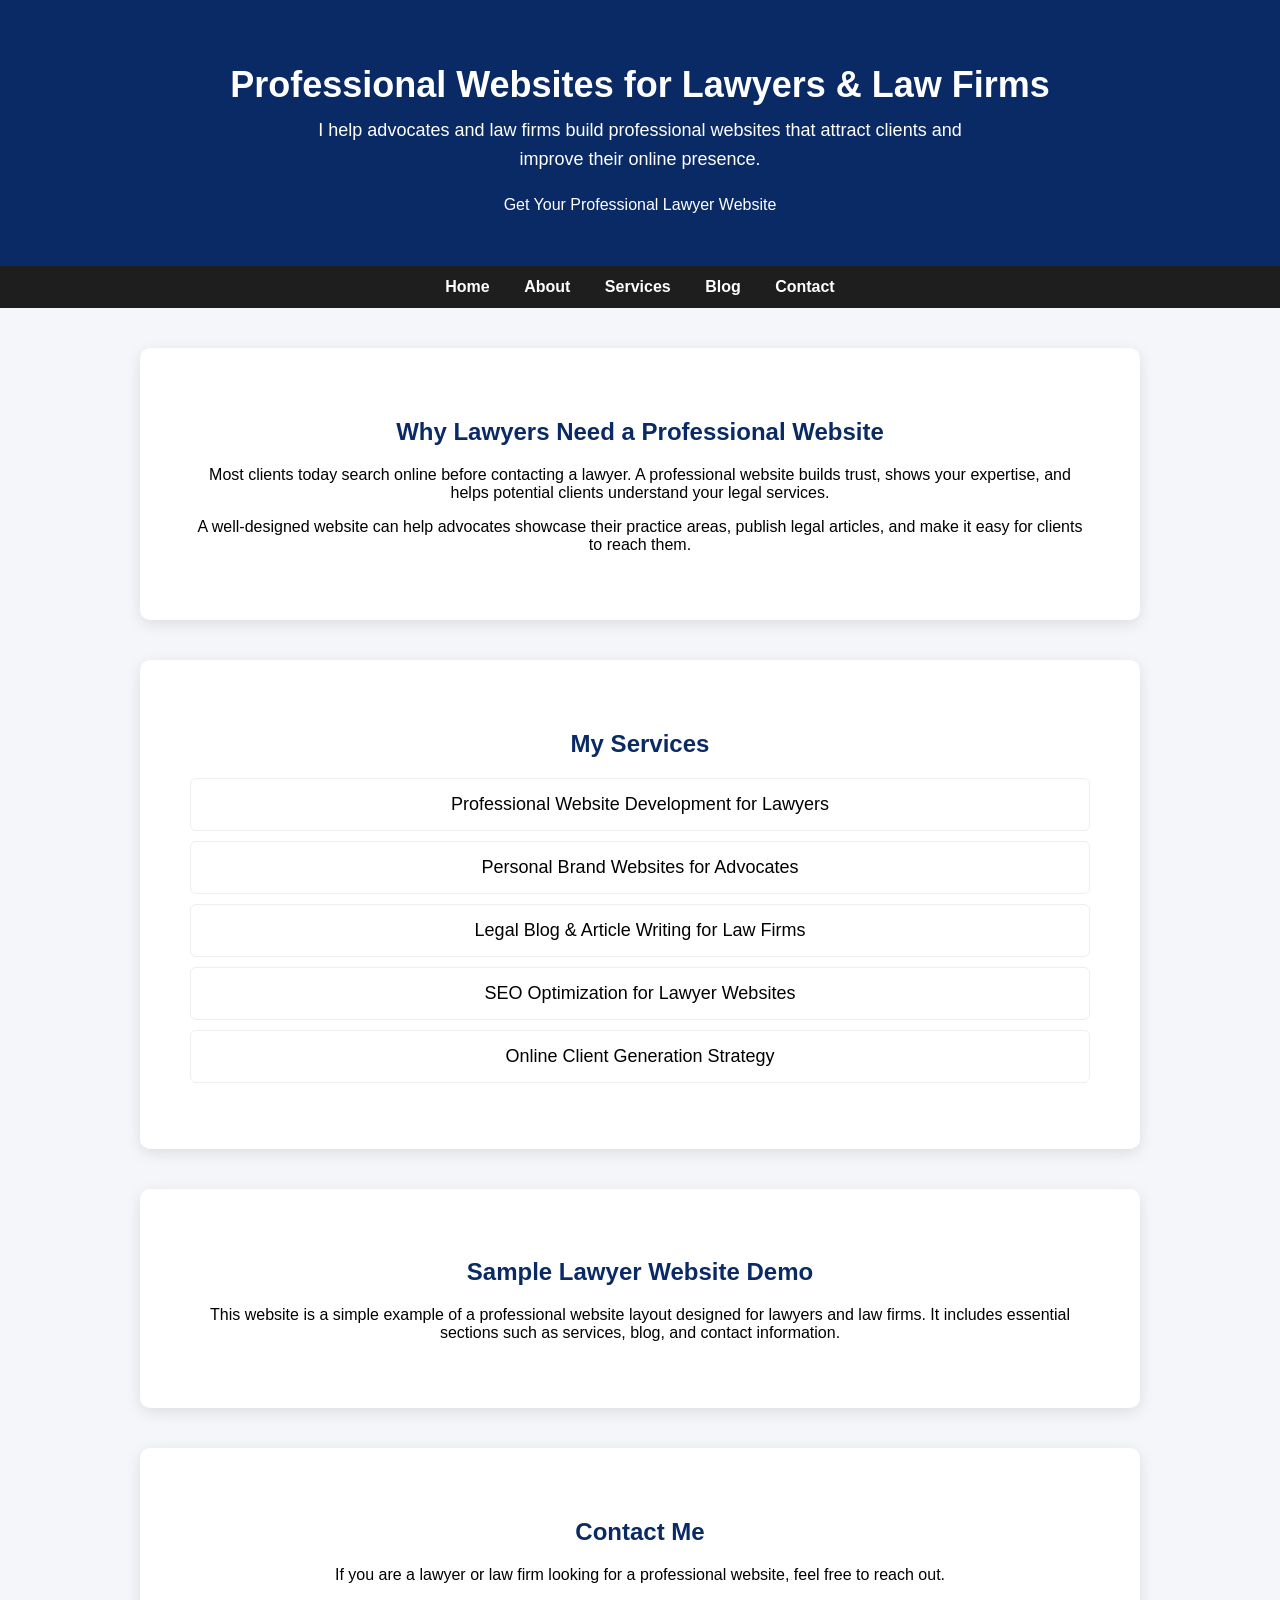
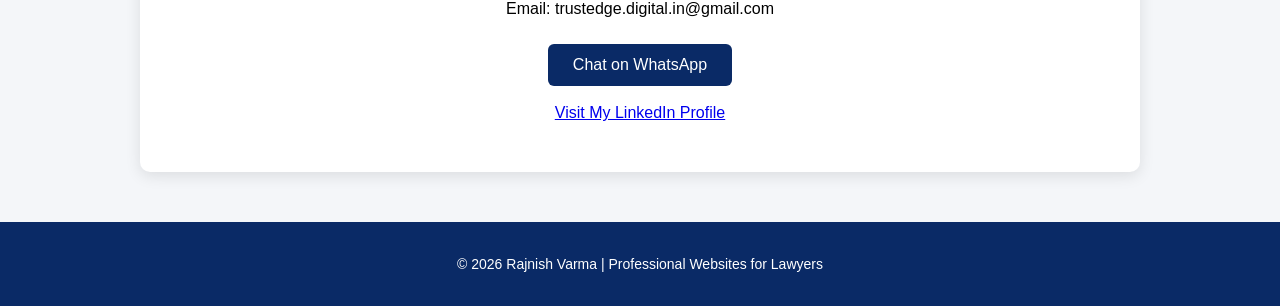
<file: index.html>
<!DOCTYPE html>
<html lang="en">

<head>

<meta charset="UTF-8">
<meta name="viewport" content="width=device-width, initial-scale=1.0">

<title>Rajnish Varma | Professional Websites for Lawyers</title>

<link rel="stylesheet" href="style.css">

</head>

<body>

<header>

<h1>Professional Websites for Lawyers & Law Firms</h1>

<p>
I help advocates and law firms build professional websites that attract clients and improve their online presence.
</p>

<a href="contact.html">
<button>Get Your Professional Lawyer Website</button>
</a>

</header>

<nav>

<a href="index.html">Home</a>
<a href="about.html">About</a>
<a href="services.html">Services</a>
<a href="blog.html">Blog</a>
<a href="contact.html">Contact</a>

</nav>


<div class="container">

<h2>Why Lawyers Need a Professional Website</h2>

<p>
Most clients today search online before contacting a lawyer. A professional website builds trust, shows your expertise, and helps potential clients understand your legal services.
</p>

<p>
A well-designed website can help advocates showcase their practice areas, publish legal articles, and make it easy for clients to reach them.
</p>

</div>


<div class="container">

<h2>My Services</h2>

<ul>

<li>Professional Website Development for Lawyers</li>

<li>Personal Brand Websites for Advocates</li>

<li>Legal Blog & Article Writing for Law Firms</li>

<li>SEO Optimization for Lawyer Websites</li>

<li>Online Client Generation Strategy</li>

</ul>

</div>


<div class="container">

<h2>Sample Lawyer Website Demo</h2>

<p>
This website is a simple example of a professional website layout designed for lawyers and law firms. It includes essential sections such as services, blog, and contact information.
</p>

</div>


<div class="container">

<h2>Contact Me</h2>

<p>
If you are a lawyer or law firm looking for a professional website, feel free to reach out.
</p>

<p>Email: trustedge.digital.in@gmail.com</p>

<a href="https://wa.me/919473610747">
<button>Chat on WhatsApp</button>
</a>

<br><br>

<a href="https://www.linkedin.com">
Visit My LinkedIn Profile
</a>

</div>


<footer>

<p>© 2026 Rajnish Varma | Professional Websites for Lawyers</p>

</footer>

</body>

</html>
</file>
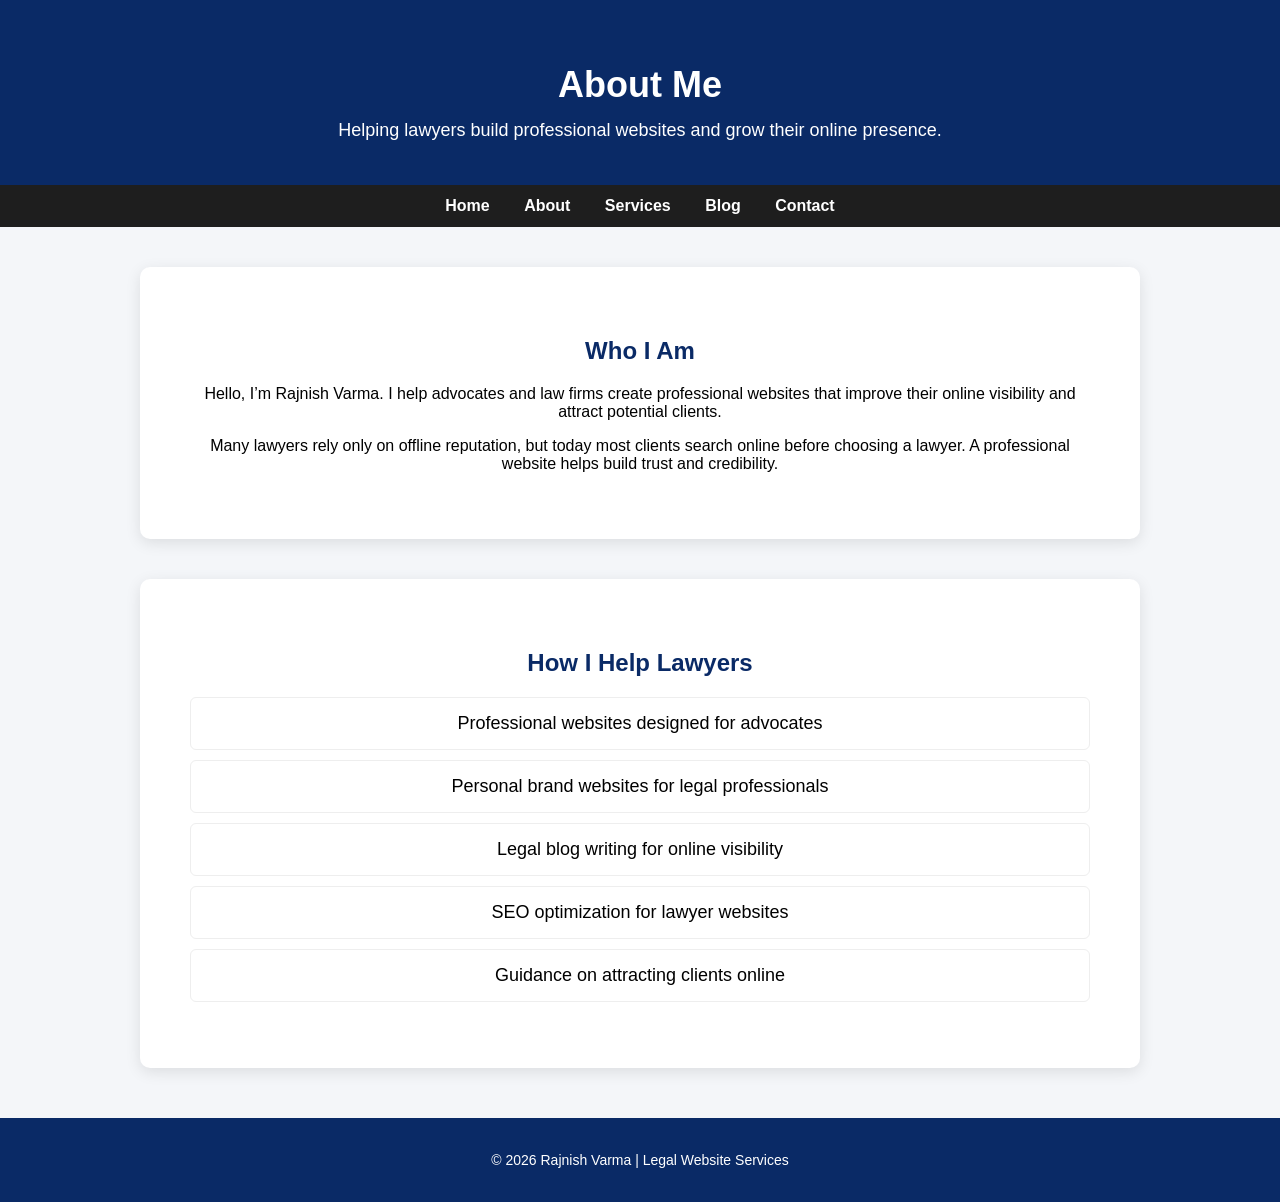
<file: about.html>
<!DOCTYPE html>
<html lang="en">

<head>

<meta charset="UTF-8">
<meta name="viewport" content="width=device-width, initial-scale=1.0">

<title>About | Rajnish Varma</title>

<link rel="stylesheet" href="style.css">

</head>

<body>

<header>

<h1>About Me</h1>

<p>Helping lawyers build professional websites and grow their online presence.</p>

</header>

<nav>

<a href="index.html">Home</a>
<a href="about.html">About</a>
<a href="services.html">Services</a>
<a href="blog.html">Blog</a>
<a href="contact.html">Contact</a>

</nav>

<div class="container">

<h2>Who I Am</h2>

<p>
Hello, I’m Rajnish Varma. I help advocates and law firms create professional websites that improve their online visibility and attract potential clients.
</p>

<p>
Many lawyers rely only on offline reputation, but today most clients search online before choosing a lawyer. A professional website helps build trust and credibility.
</p>

</div>

<div class="container">

<h2>How I Help Lawyers</h2>

<ul>

<li>Professional websites designed for advocates</li>

<li>Personal brand websites for legal professionals</li>

<li>Legal blog writing for online visibility</li>

<li>SEO optimization for lawyer websites</li>

<li>Guidance on attracting clients online</li>

</ul>

</div>

<footer>

<p>© 2026 Rajnish Varma | Legal Website Services</p>

</footer>

</body>

</html>
</file>
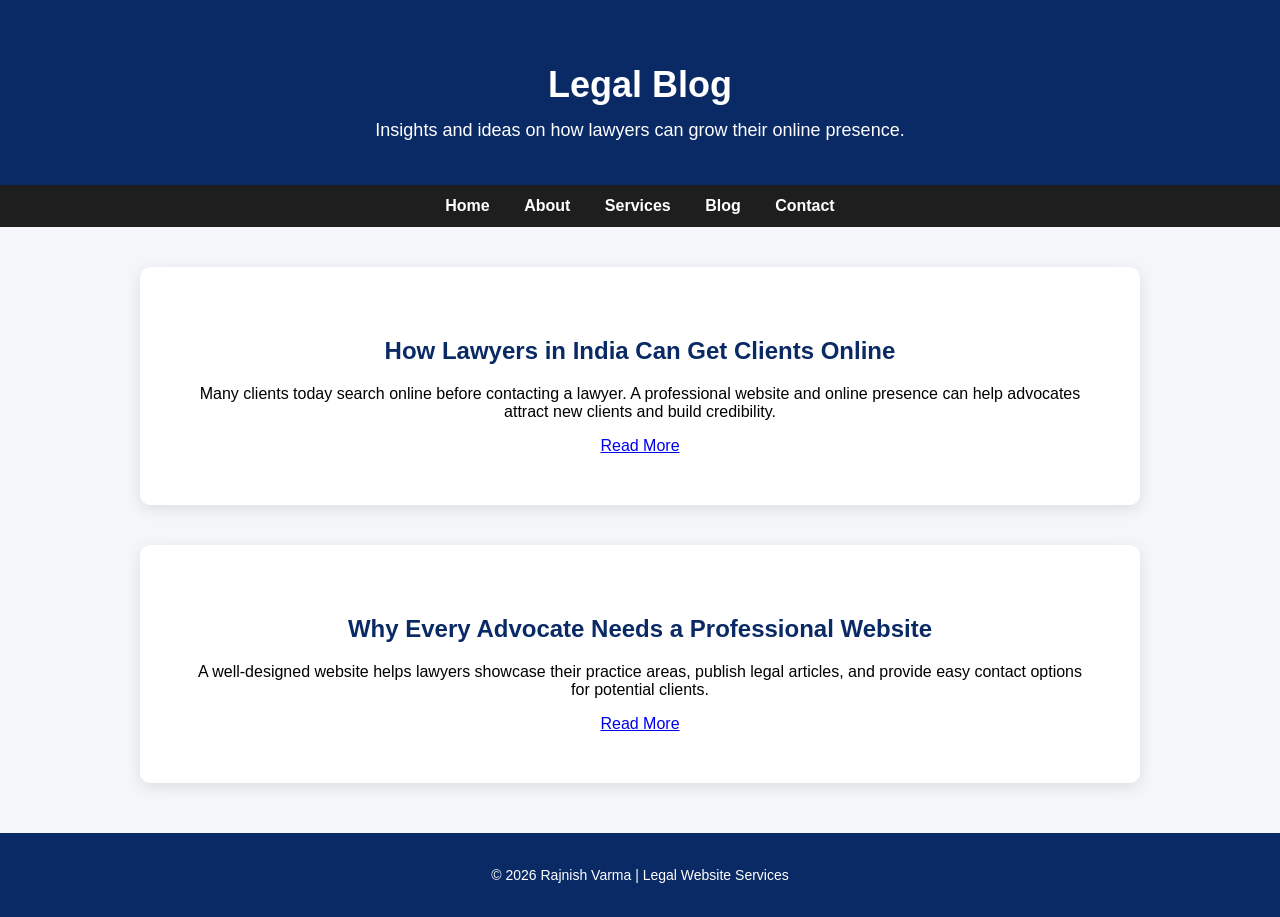
<file: blog.html>
<!DOCTYPE html>
<html lang="en">

<head>

<meta charset="UTF-8">
<meta name="viewport" content="width=device-width, initial-scale=1.0">

<title>Legal Blog | Rajnish Varma</title>

<link rel="stylesheet" href="style.css">

</head>

<body>

<header>

<h1>Legal Blog</h1>

<p>Insights and ideas on how lawyers can grow their online presence.</p>

</header>

<nav>

<a href="index.html">Home</a>
<a href="about.html">About</a>
<a href="services.html">Services</a>
<a href="blog.html">Blog</a>
<a href="contact.html">Contact</a>

</nav>

<div class="container">

<h2>How Lawyers in India Can Get Clients Online</h2>

<p>
Many clients today search online before contacting a lawyer. A professional website and online presence can help advocates attract new clients and build credibility.
</p>

<a href="#">
Read More
</a>

</div>


<div class="container">

<h2>Why Every Advocate Needs a Professional Website</h2>

<p>
A well-designed website helps lawyers showcase their practice areas, publish legal articles, and provide easy contact options for potential clients.
</p>

<a href="#">
Read More
</a>

</div>

<footer>

<p>© 2026 Rajnish Varma | Legal Website Services</p>

</footer>

</body>

</html>
</file>
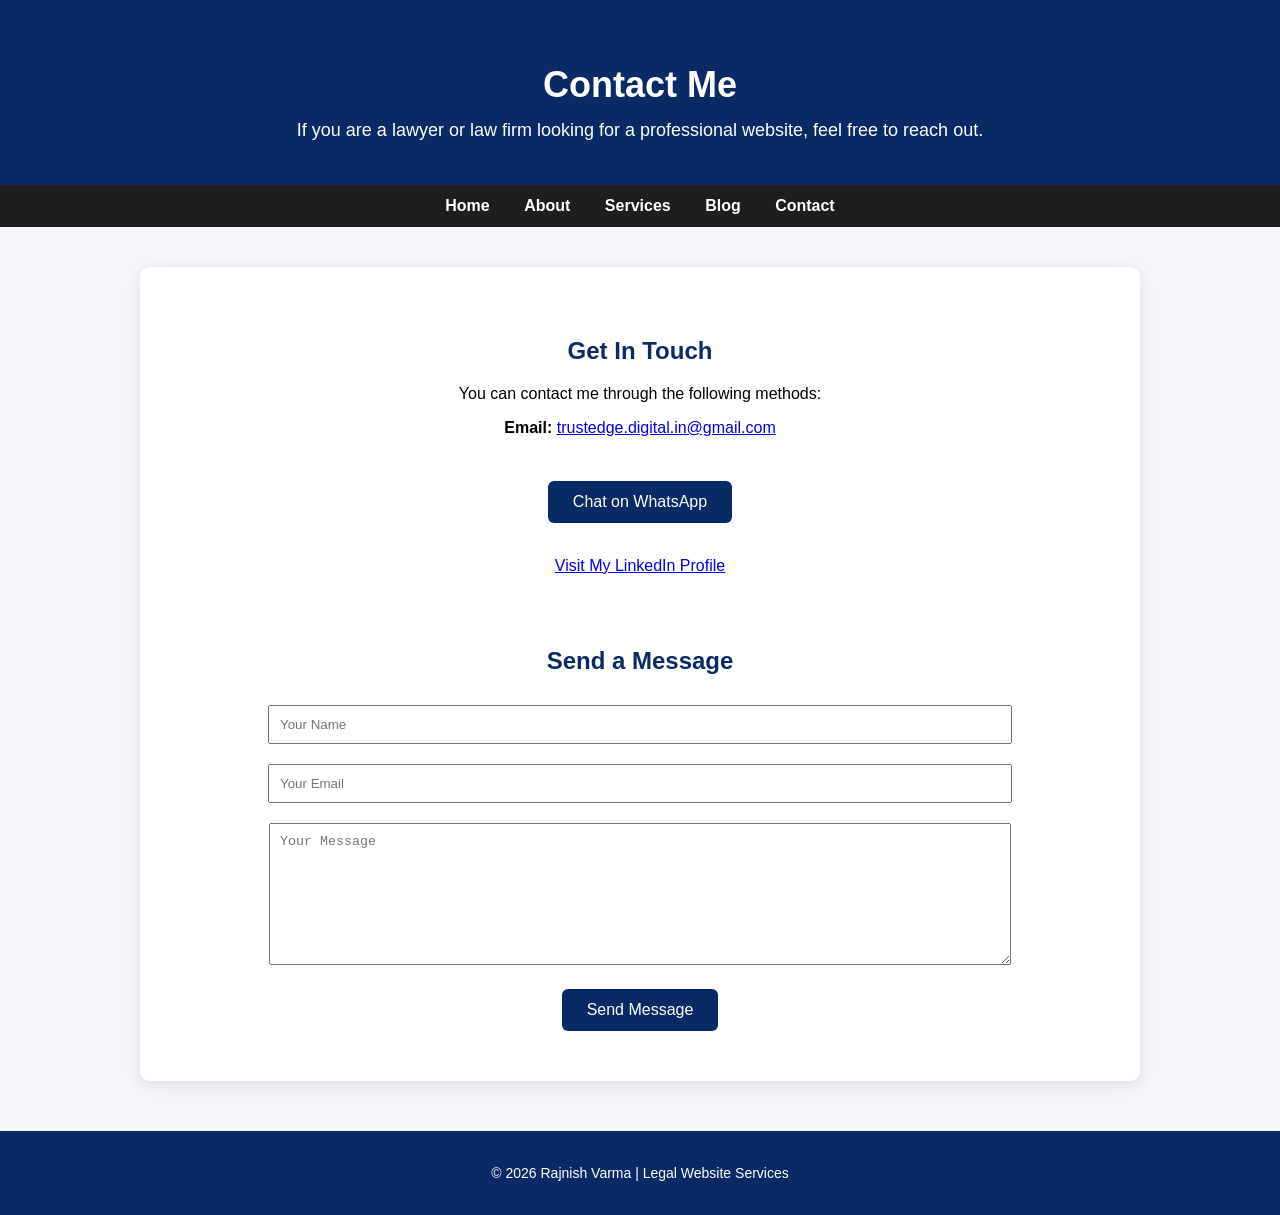
<file: contact.html>
<!DOCTYPE html>
<html>

<head>
<title>Contact - Rajnish Varma Legal Website Services</title>
<link rel="stylesheet" href="style.css">
</head>

<body>

<header>
<h1>Contact Me</h1>
<p>If you are a lawyer or law firm looking for a professional website, feel free to reach out.</p>
</header>

<nav>
<a href="index.html">Home</a>
<a href="about.html">About</a>
<a href="services.html">Services</a>
<a href="blog.html">Blog</a>
<a href="contact.html">Contact</a>
</nav>

<div class="container">

<h2>Get In Touch</h2>

<p>You can contact me through the following methods:</p>

<p><b>Email:</b>  
<a href="mailto:trustedge.digital.in@gmail.com">
trustedge.digital.in@gmail.com
</a>
</p>

<br>

<a href="https://wa.me/919473610747" target="_blank">
<button>Chat on WhatsApp</button>
</a>

<br><br>

<p>
<a href="https://www.linkedin.com/in/rajnish-varma-8863523b3" target="_blank">
Visit My LinkedIn Profile
</a>
</p>

<br><br>

<h2>Send a Message</h2>

<form>

<input type="text" placeholder="Your Name" required style="width:80%;padding:10px;margin:10px;"><br>

<input type="email" placeholder="Your Email" required style="width:80%;padding:10px;margin:10px;"><br>

<textarea placeholder="Your Message" required style="width:80%;padding:10px;margin:10px;height:120px;"></textarea><br>

<button type="submit">Send Message</button>

</form>

</div>

<footer>
<p>© 2026 Rajnish Varma | Legal Website Services</p>
</footer>

</body>

</html>
</file>
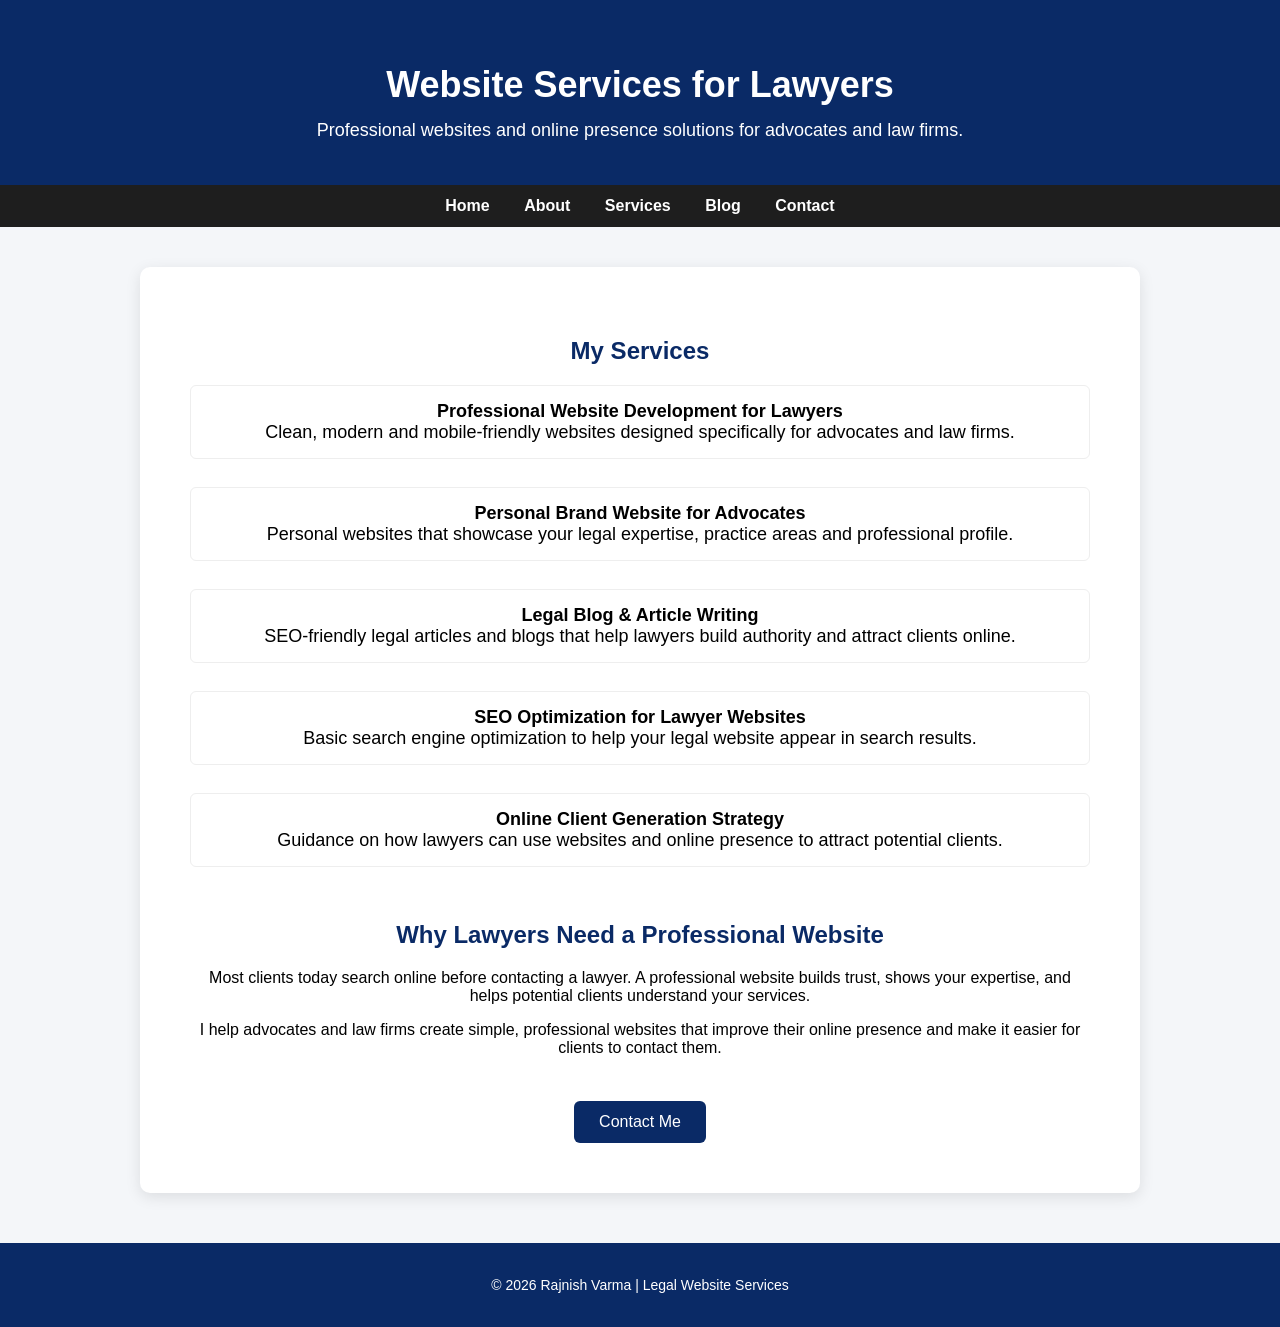
<file: services.html>
<!DOCTYPE html>
<html lang="en">
<head>

<meta charset="UTF-8">
<meta name="viewport" content="width=device-width, initial-scale=1.0">

<title>Services | Rajnish Varma Legal Web Services</title>

<link rel="stylesheet" href="style.css">

</head>

<body>

<header>
<h1>Website Services for Lawyers</h1>
<p>Professional websites and online presence solutions for advocates and law firms.</p>
</header>

<nav>
<a href="index.html">Home</a>
<a href="about.html">About</a>
<a href="services.html">Services</a>
<a href="blog.html">Blog</a>
<a href="contact.html">Contact</a>
</nav>

<div class="container">

<h2>My Services</h2>

<ul>

<li>
<strong>Professional Website Development for Lawyers</strong><br>
Clean, modern and mobile-friendly websites designed specifically for advocates and law firms.
</li>

<br>

<li>
<strong>Personal Brand Website for Advocates</strong><br>
Personal websites that showcase your legal expertise, practice areas and professional profile.
</li>

<br>

<li>
<strong>Legal Blog & Article Writing</strong><br>
SEO-friendly legal articles and blogs that help lawyers build authority and attract clients online.
</li>

<br>

<li>
<strong>SEO Optimization for Lawyer Websites</strong><br>
Basic search engine optimization to help your legal website appear in search results.
</li>

<br>

<li>
<strong>Online Client Generation Strategy</strong><br>
Guidance on how lawyers can use websites and online presence to attract potential clients.
</li>

</ul>

<br>

<h2>Why Lawyers Need a Professional Website</h2>

<p>
Most clients today search online before contacting a lawyer. A professional website builds trust, shows your expertise, and helps potential clients understand your services.
</p>

<p>
I help advocates and law firms create simple, professional websites that improve their online presence and make it easier for clients to contact them.
</p>

<br>

<a href="contact.html">
<button>Contact Me</button>
</a>

</div>

<footer>

<p>© 2026 Rajnish Varma | Legal Website Services</p>

</footer>

</body>
</html>
</file>
<file: style.css>
body{
font-family: Arial, sans-serif;
margin:0;
background:#f4f6f9;
}

/* Header */

header{
background:#0a2a66;
color:white;
padding:40px 20px;
text-align:center;
}

header h1{
font-size:36px;
margin-bottom:10px;
}

header p{
max-width:700px;
margin:auto;
font-size:18px;
line-height:1.6;
}

/* Navigation */

nav{
background:#1e1e1e;
padding:12px;
text-align:center;
}

nav a{
color:white;
margin:0 15px;
text-decoration:none;
font-weight:bold;
font-size:16px;
}

nav a:hover{
color:#ffd700;
}

/* Sections */

.container{
padding:50px;
max-width:900px;
margin:40px auto;
text-align:center;
background:white;
border-radius:10px;
box-shadow:0 4px 15px rgba(0,0,0,0.1);
}

/* Headings */

h2{
color:#0a2a66;
margin-bottom:20px;
}

/* Services List */

ul{
list-style:none;
padding:0;
}

ul li{
padding:15px;
font-size:18px;
border:1px solid #eee;
margin-bottom:10px;
border-radius:6px;
}

/* Button */

button{
background:#0a2a66;
color:white;
padding:12px 25px;
border:none;
border-radius:6px;
font-size:16px;
cursor:pointer;
margin-top:10px;
}

button:hover{
background:#061a40;
}

/* Footer */

footer{
background:#0a2a66;
color:white;
text-align:center;
padding:20px;
margin-top:50px;
font-size:14px;
}
</file>
